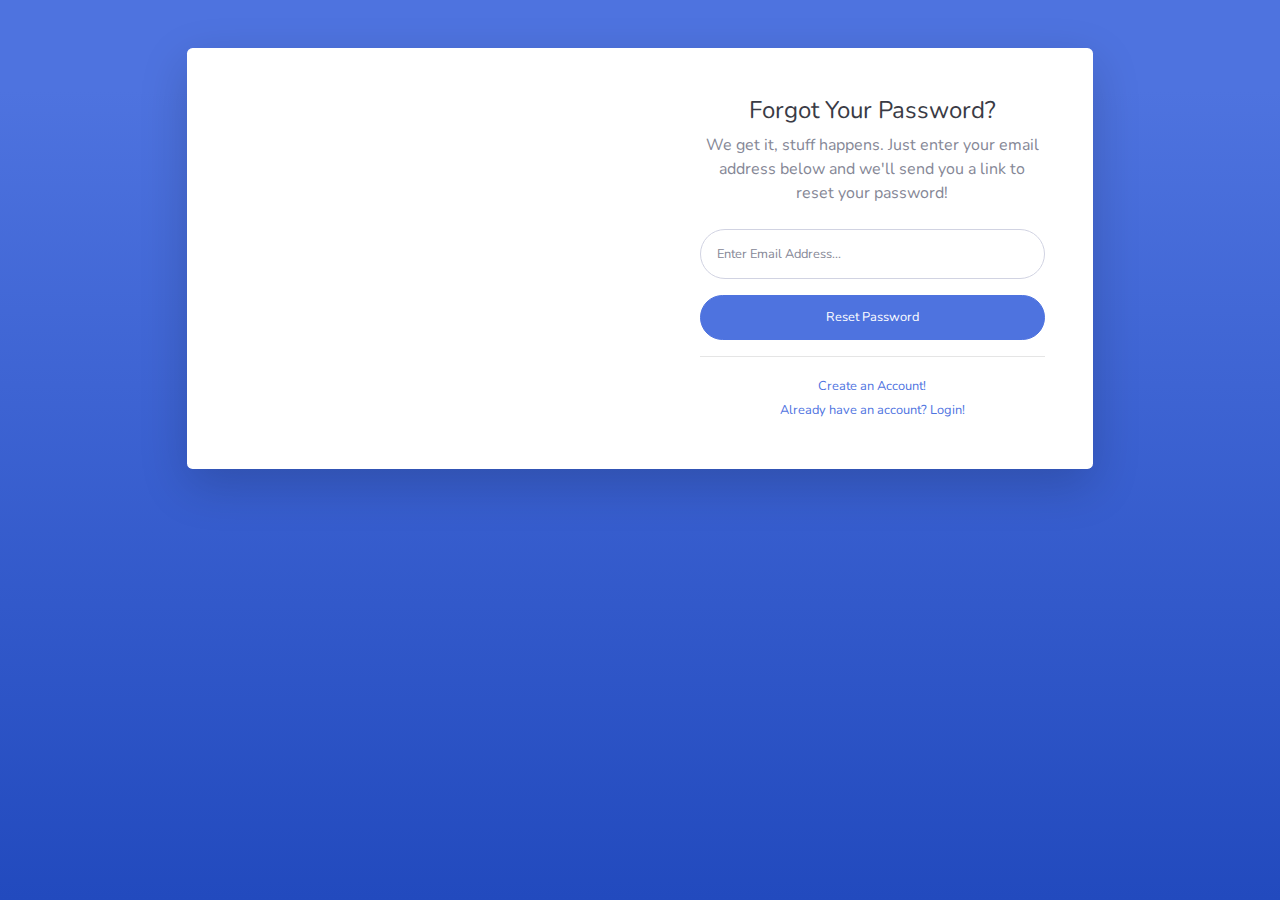
<file: assets/admin/forgot-password.html>
<!DOCTYPE html>
<html lang="en">

<head>

    <meta charset="utf-8">
    <meta http-equiv="X-UA-Compatible" content="IE=edge">
    <meta name="viewport" content="width=device-width, initial-scale=1, shrink-to-fit=no">
    <meta name="description" content="">
    <meta name="author" content="">

    <title>SB Admin 2 - Forgot Password</title>

    <!-- Custom fonts for this template-->
    <link href="vendor/fontawesome-free/css/all.min.css" rel="stylesheet" type="text/css">
    <link
        href="https://fonts.googleapis.com/css?family=Nunito:200,200i,300,300i,400,400i,600,600i,700,700i,800,800i,900,900i"
        rel="stylesheet">

    <!-- Custom styles for this template-->
    <link href="css/sb-admin-2.min.css" rel="stylesheet">

</head>

<body class="bg-gradient-primary">

    <div class="container">

        <!-- Outer Row -->
        <div class="row justify-content-center">

            <div class="col-xl-10 col-lg-12 col-md-9">

                <div class="card o-hidden border-0 shadow-lg my-5">
                    <div class="card-body p-0">
                        <!-- Nested Row within Card Body -->
                        <div class="row">
                            <div class="col-lg-6 d-none d-lg-block bg-password-image"></div>
                            <div class="col-lg-6">
                                <div class="p-5">
                                    <div class="text-center">
                                        <h1 class="h4 text-gray-900 mb-2">Forgot Your Password?</h1>
                                        <p class="mb-4">We get it, stuff happens. Just enter your email address below
                                            and we'll send you a link to reset your password!</p>
                                    </div>
                                    <form class="user">
                                        <div class="form-group">
                                            <input type="email" class="form-control form-control-user"
                                                id="exampleInputEmail" aria-describedby="emailHelp"
                                                placeholder="Enter Email Address...">
                                        </div>
                                        <a href="login.html" class="btn btn-primary btn-user btn-block">
                                            Reset Password
                                        </a>
                                    </form>
                                    <hr>
                                    <div class="text-center">
                                        <a class="small" href="register.html">Create an Account!</a>
                                    </div>
                                    <div class="text-center">
                                        <a class="small" href="login.html">Already have an account? Login!</a>
                                    </div>
                                </div>
                            </div>
                        </div>
                    </div>
                </div>

            </div>

        </div>

    </div>

    <!-- Bootstrap core JavaScript-->
    <script src="vendor/jquery/jquery.min.js"></script>
    <script src="vendor/bootstrap/js/bootstrap.bundle.min.js"></script>

    <!-- Core plugin JavaScript-->
    <script src="vendor/jquery-easing/jquery.easing.min.js"></script>

    <!-- Custom scripts for all pages-->
    <script src="js/sb-admin-2.min.js"></script>

</body>

</html>
</file>
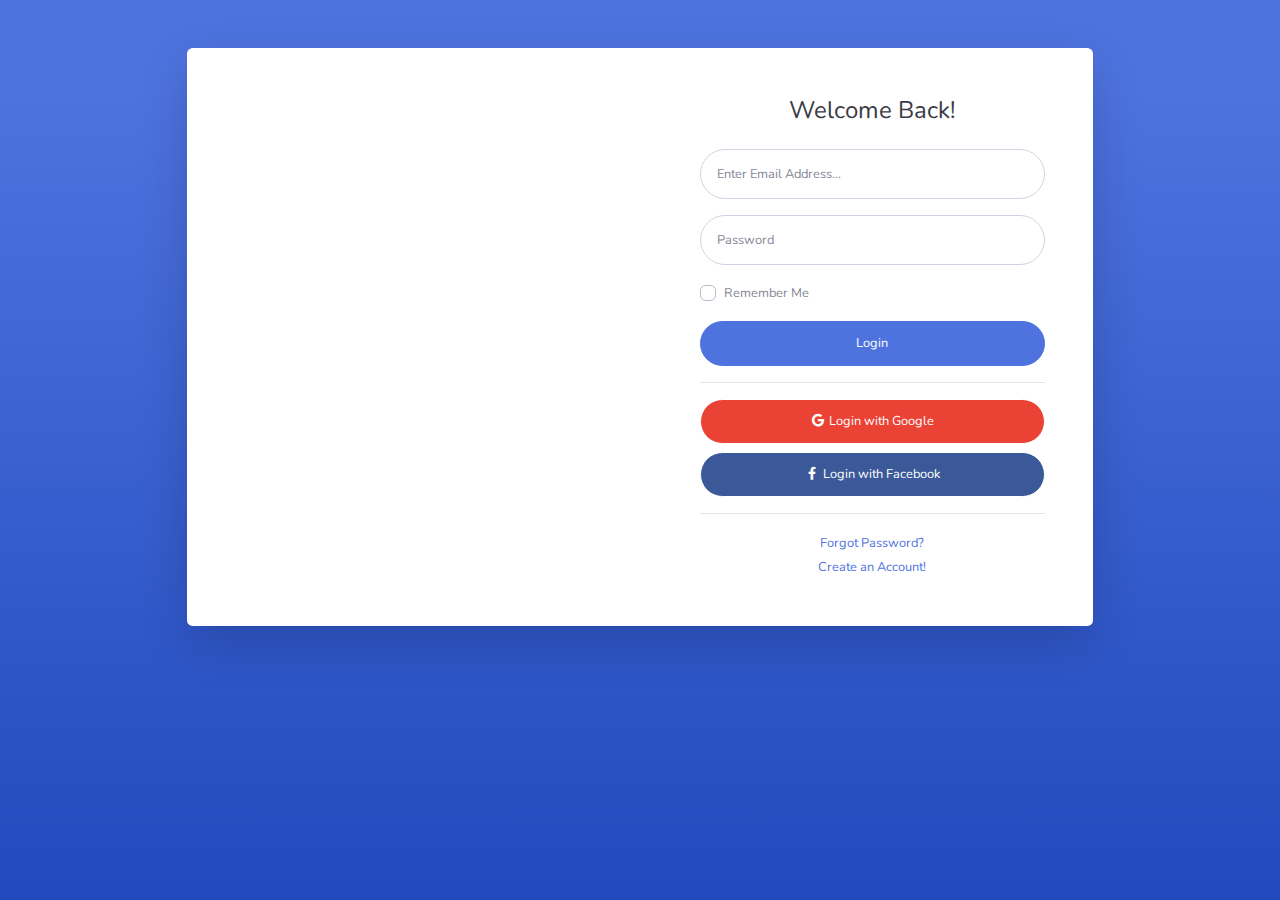
<file: assets/admin/login.html>
<!DOCTYPE html>
<html lang="en">

<head>

    <meta charset="utf-8">
    <meta http-equiv="X-UA-Compatible" content="IE=edge">
    <meta name="viewport" content="width=device-width, initial-scale=1, shrink-to-fit=no">
    <meta name="description" content="">
    <meta name="author" content="">

    <title>SB Admin 2 - Login</title>

    <!-- Custom fonts for this template-->
    <link href="vendor/fontawesome-free/css/all.min.css" rel="stylesheet" type="text/css">
    <link
        href="https://fonts.googleapis.com/css?family=Nunito:200,200i,300,300i,400,400i,600,600i,700,700i,800,800i,900,900i"
        rel="stylesheet">

    <!-- Custom styles for this template-->
    <link href="css/sb-admin-2.min.css" rel="stylesheet">

</head>

<body class="bg-gradient-primary">

    <div class="container">

        <!-- Outer Row -->
        <div class="row justify-content-center">

            <div class="col-xl-10 col-lg-12 col-md-9">

                <div class="card o-hidden border-0 shadow-lg my-5">
                    <div class="card-body p-0">
                        <!-- Nested Row within Card Body -->
                        <div class="row">
                            <div class="col-lg-6 d-none d-lg-block bg-login-image"></div>
                            <div class="col-lg-6">
                                <div class="p-5">
                                    <div class="text-center">
                                        <h1 class="h4 text-gray-900 mb-4">Welcome Back!</h1>
                                    </div>
                                    <form class="user">
                                        <div class="form-group">
                                            <input type="email" class="form-control form-control-user"
                                                id="exampleInputEmail" aria-describedby="emailHelp"
                                                placeholder="Enter Email Address...">
                                        </div>
                                        <div class="form-group">
                                            <input type="password" class="form-control form-control-user"
                                                id="exampleInputPassword" placeholder="Password">
                                        </div>
                                        <div class="form-group">
                                            <div class="custom-control custom-checkbox small">
                                                <input type="checkbox" class="custom-control-input" id="customCheck">
                                                <label class="custom-control-label" for="customCheck">Remember
                                                    Me</label>
                                            </div>
                                        </div>
                                        <a href="index.html" class="btn btn-primary btn-user btn-block">
                                            Login
                                        </a>
                                        <hr>
                                        <a href="index.html" class="btn btn-google btn-user btn-block">
                                            <i class="fab fa-google fa-fw"></i> Login with Google
                                        </a>
                                        <a href="index.html" class="btn btn-facebook btn-user btn-block">
                                            <i class="fab fa-facebook-f fa-fw"></i> Login with Facebook
                                        </a>
                                    </form>
                                    <hr>
                                    <div class="text-center">
                                        <a class="small" href="forgot-password.html">Forgot Password?</a>
                                    </div>
                                    <div class="text-center">
                                        <a class="small" href="register.html">Create an Account!</a>
                                    </div>
                                </div>
                            </div>
                        </div>
                    </div>
                </div>

            </div>

        </div>

    </div>

    <!-- Bootstrap core JavaScript-->
    <script src="vendor/jquery/jquery.min.js"></script>
    <script src="vendor/bootstrap/js/bootstrap.bundle.min.js"></script>

    <!-- Core plugin JavaScript-->
    <script src="vendor/jquery-easing/jquery.easing.min.js"></script>

    <!-- Custom scripts for all pages-->
    <script src="js/sb-admin-2.min.js"></script>

</body>

</html>
</file>
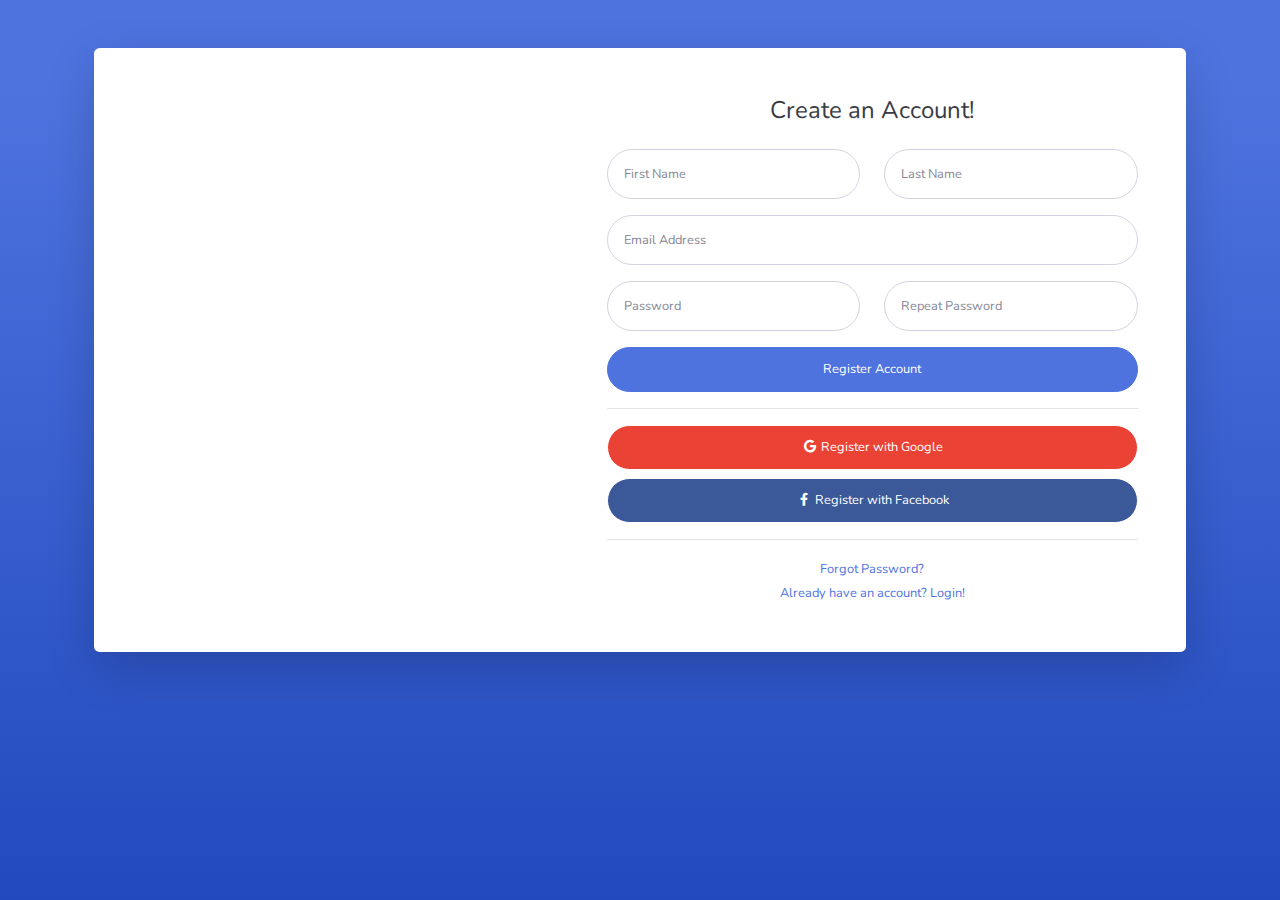
<file: assets/admin/register.html>
<!DOCTYPE html>
<html lang="en">

<head>

    <meta charset="utf-8">
    <meta http-equiv="X-UA-Compatible" content="IE=edge">
    <meta name="viewport" content="width=device-width, initial-scale=1, shrink-to-fit=no">
    <meta name="description" content="">
    <meta name="author" content="">

    <title>SB Admin 2 - Register</title>

    <!-- Custom fonts for this template-->
    <link href="vendor/fontawesome-free/css/all.min.css" rel="stylesheet" type="text/css">
    <link
        href="https://fonts.googleapis.com/css?family=Nunito:200,200i,300,300i,400,400i,600,600i,700,700i,800,800i,900,900i"
        rel="stylesheet">

    <!-- Custom styles for this template-->
    <link href="css/sb-admin-2.min.css" rel="stylesheet">

</head>

<body class="bg-gradient-primary">

    <div class="container">

        <div class="card o-hidden border-0 shadow-lg my-5">
            <div class="card-body p-0">
                <!-- Nested Row within Card Body -->
                <div class="row">
                    <div class="col-lg-5 d-none d-lg-block bg-register-image"></div>
                    <div class="col-lg-7">
                        <div class="p-5">
                            <div class="text-center">
                                <h1 class="h4 text-gray-900 mb-4">Create an Account!</h1>
                            </div>
                            <form class="user">
                                <div class="form-group row">
                                    <div class="col-sm-6 mb-3 mb-sm-0">
                                        <input type="text" class="form-control form-control-user" id="exampleFirstName"
                                            placeholder="First Name">
                                    </div>
                                    <div class="col-sm-6">
                                        <input type="text" class="form-control form-control-user" id="exampleLastName"
                                            placeholder="Last Name">
                                    </div>
                                </div>
                                <div class="form-group">
                                    <input type="email" class="form-control form-control-user" id="exampleInputEmail"
                                        placeholder="Email Address">
                                </div>
                                <div class="form-group row">
                                    <div class="col-sm-6 mb-3 mb-sm-0">
                                        <input type="password" class="form-control form-control-user"
                                            id="exampleInputPassword" placeholder="Password">
                                    </div>
                                    <div class="col-sm-6">
                                        <input type="password" class="form-control form-control-user"
                                            id="exampleRepeatPassword" placeholder="Repeat Password">
                                    </div>
                                </div>
                                <a href="login.html" class="btn btn-primary btn-user btn-block">
                                    Register Account
                                </a>
                                <hr>
                                <a href="index.html" class="btn btn-google btn-user btn-block">
                                    <i class="fab fa-google fa-fw"></i> Register with Google
                                </a>
                                <a href="index.html" class="btn btn-facebook btn-user btn-block">
                                    <i class="fab fa-facebook-f fa-fw"></i> Register with Facebook
                                </a>
                            </form>
                            <hr>
                            <div class="text-center">
                                <a class="small" href="forgot-password.html">Forgot Password?</a>
                            </div>
                            <div class="text-center">
                                <a class="small" href="login.html">Already have an account? Login!</a>
                            </div>
                        </div>
                    </div>
                </div>
            </div>
        </div>

    </div>

    <!-- Bootstrap core JavaScript-->
    <script src="vendor/jquery/jquery.min.js"></script>
    <script src="vendor/bootstrap/js/bootstrap.bundle.min.js"></script>

    <!-- Core plugin JavaScript-->
    <script src="vendor/jquery-easing/jquery.easing.min.js"></script>

    <!-- Custom scripts for all pages-->
    <script src="js/sb-admin-2.min.js"></script>

</body>

</html>
</file>
